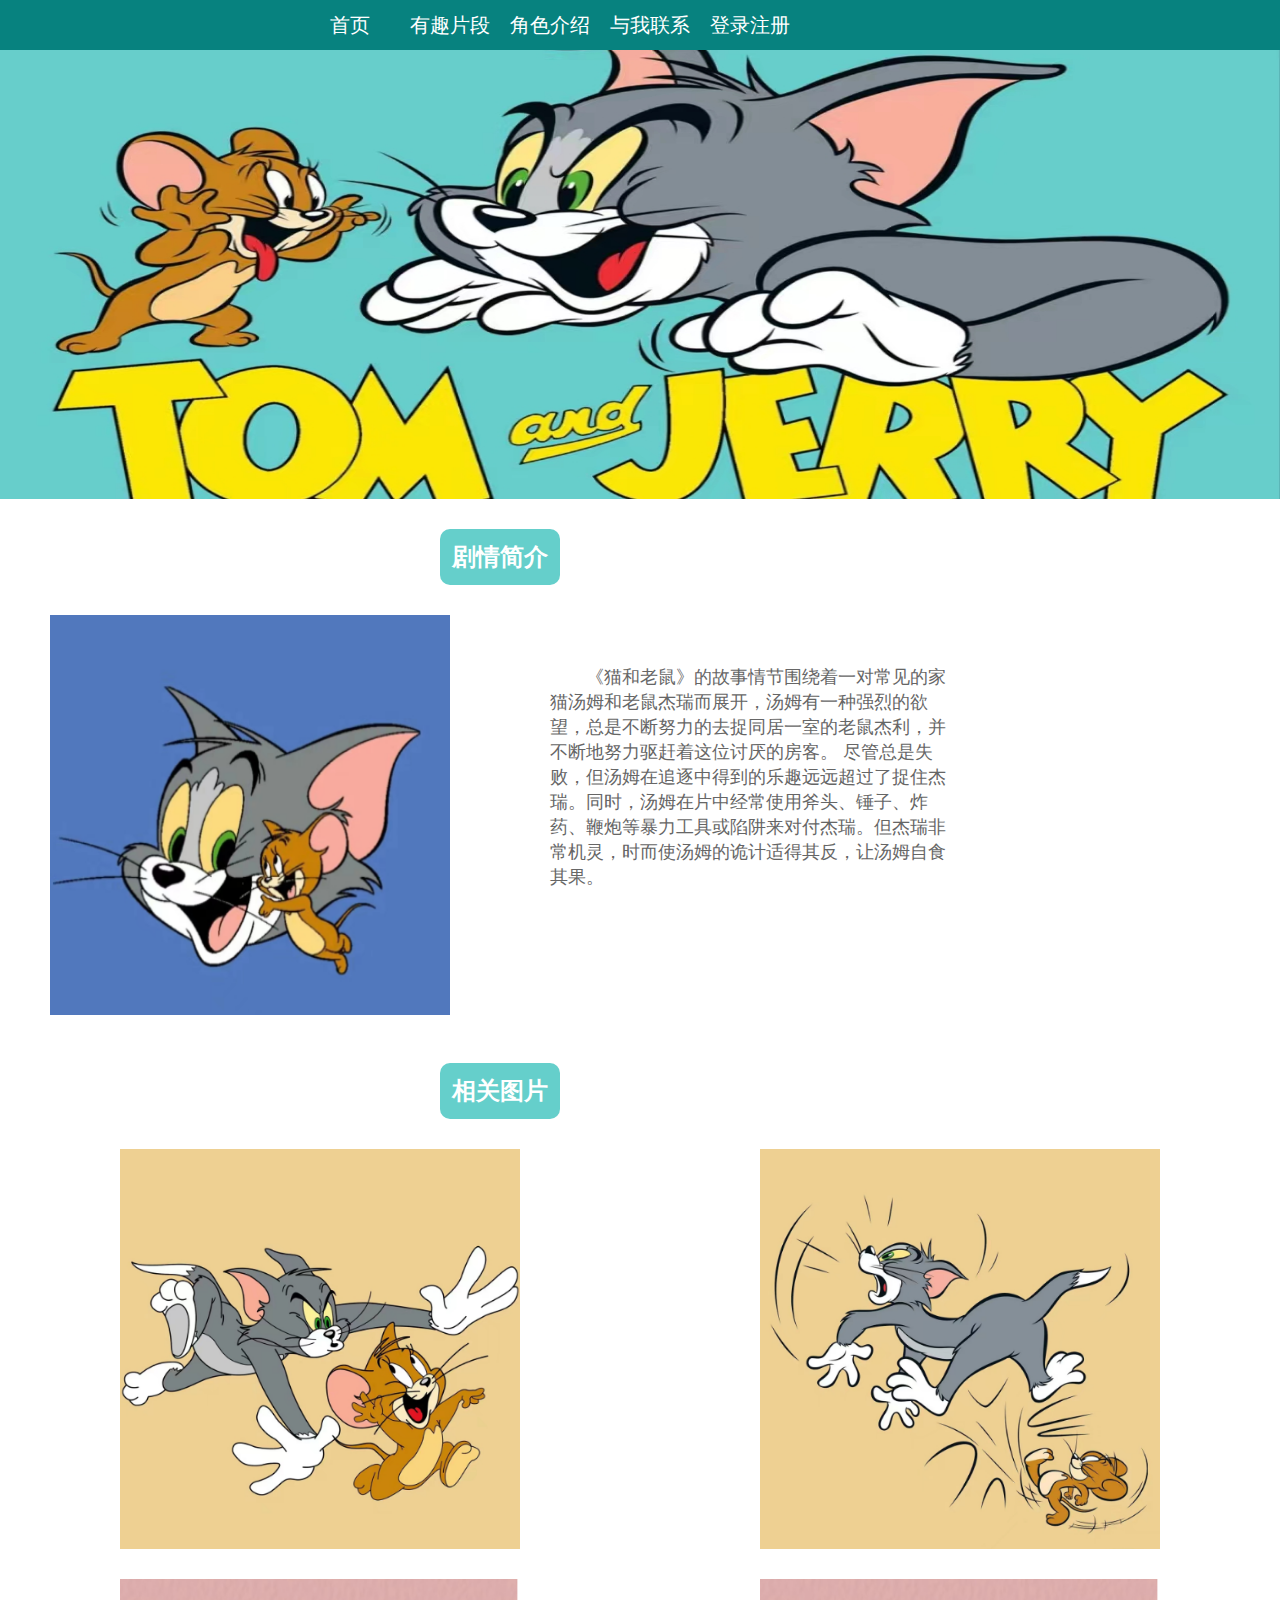
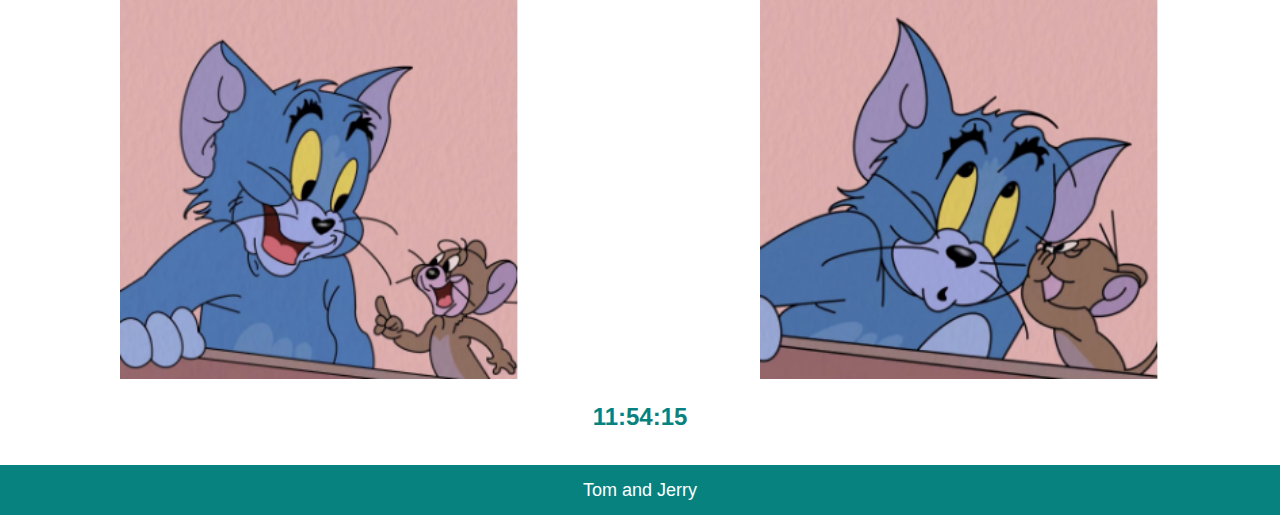
<file: index.html>
<!DOCTYPE html>
<html lang="en">

<head>
    <meta charset="UTF-8">
    <meta http-equiv="X-UA-Compatible" content="IE=edge">
    <meta name="viewport" content="width=device-width, initial-scale=1.0">
    <title>猫和老鼠</title>
    <link rel="stylesheet" href="./css/style.css">
    <style>
        #scrolling-marquee {
            width: 300px;
            height: 50px;
            overflow: hidden;
            position: relative;
            text-align: center;
            margin-left: 683px;
        }

        #scrolling-marquee p {
            position: absolute;
            white-space: nowrap;
            margin: 0;
            animation: marquee 10s linear infinite;
            color: rgb(201, 132, 143);
        }

        @keyframes marquee {
            0% {
                transform: translateX(100%);
            }

            100% {
                transform: translateX(-100%);
            }
        }
    </style>

</head>

<body>
    <div class="w">
        <div class="nav">
            <div class="right">
                <ul>
                    <li><a href="./index.html">首页</a></li>
                    <li><a href="./sub1.html">有趣片段</a></li>
                    <li><a href="./sub2.html">角色介绍</a></li>
                    <li><a href="./sub3.html">与我联系</a></li>
                    <li><a href="./sub4.html">登录注册</a></li>
                </ul>
            </div>
        </div>
        <div class="banner">
            <img src="./images/01.jpg" alt="">
        </div>
        <div class="container">
            <h2>剧情简介</h2>
            <div class="clearfix">
                <div class="left">
                    <img src="./images/02.jpg" alt="">
                </div>
                <div class="right">
                    <p>
                        《猫和老鼠》的故事情节围绕着一对常见的家猫汤姆和老鼠杰瑞而展开，汤姆有一种强烈的欲望，总是不断努力的去捉同居一室的老鼠杰利，并不断地努力驱赶着这位讨厌的房客。

                        尽管总是失败，但汤姆在追逐中得到的乐趣远远超过了捉住杰瑞。同时，汤姆在片中经常使用斧头、锤子、炸药、鞭炮等暴力工具或陷阱来对付杰瑞。但杰瑞非常机灵，时而使汤姆的诡计适得其反，让汤姆自食其果。

                    </p>
                </div>

            </div>
            <h2>相关图片</h2>
            <ul>
                <li><img src="./images/05.jpg" alt=""></li>
                <li><img src="./images/06.jpg" alt=""></li>
            </ul>
            <ul>
                <li><img src="./images/09.jpg" alt=""></li>
                <li><img src="./images/10.jpg" alt=""></li>
            </ul>

        </div>
        <h1 id="time" style="color: rgb(7, 130, 127); text-align: center;margin-top: 20px;"></h1>

        <div class="footer">
            Tom and Jerry
        </div>
    </div>
    <script>
        function updateTime() {
            var currentTime = new Date();
            var hours = currentTime.getHours();
            var minutes = currentTime.getMinutes();
            var seconds = currentTime.getSeconds();

            // 在一位数前面添加零以保持时间格式一致
            hours = (hours < 10 ? "0" : "") + hours;
            minutes = (minutes < 10 ? "0" : "") + minutes;
            seconds = (seconds < 10 ? "0" : "") + seconds;

            var formattedTime = hours + ":" + minutes + ":" + seconds;
            document.getElementById("time").innerHTML = formattedTime;
        }

        // 初始加载时间
        updateTime();

        // 每秒钟更新一次时间
        setInterval(updateTime, 1000);
    </script>

</body>

</html>
</file>
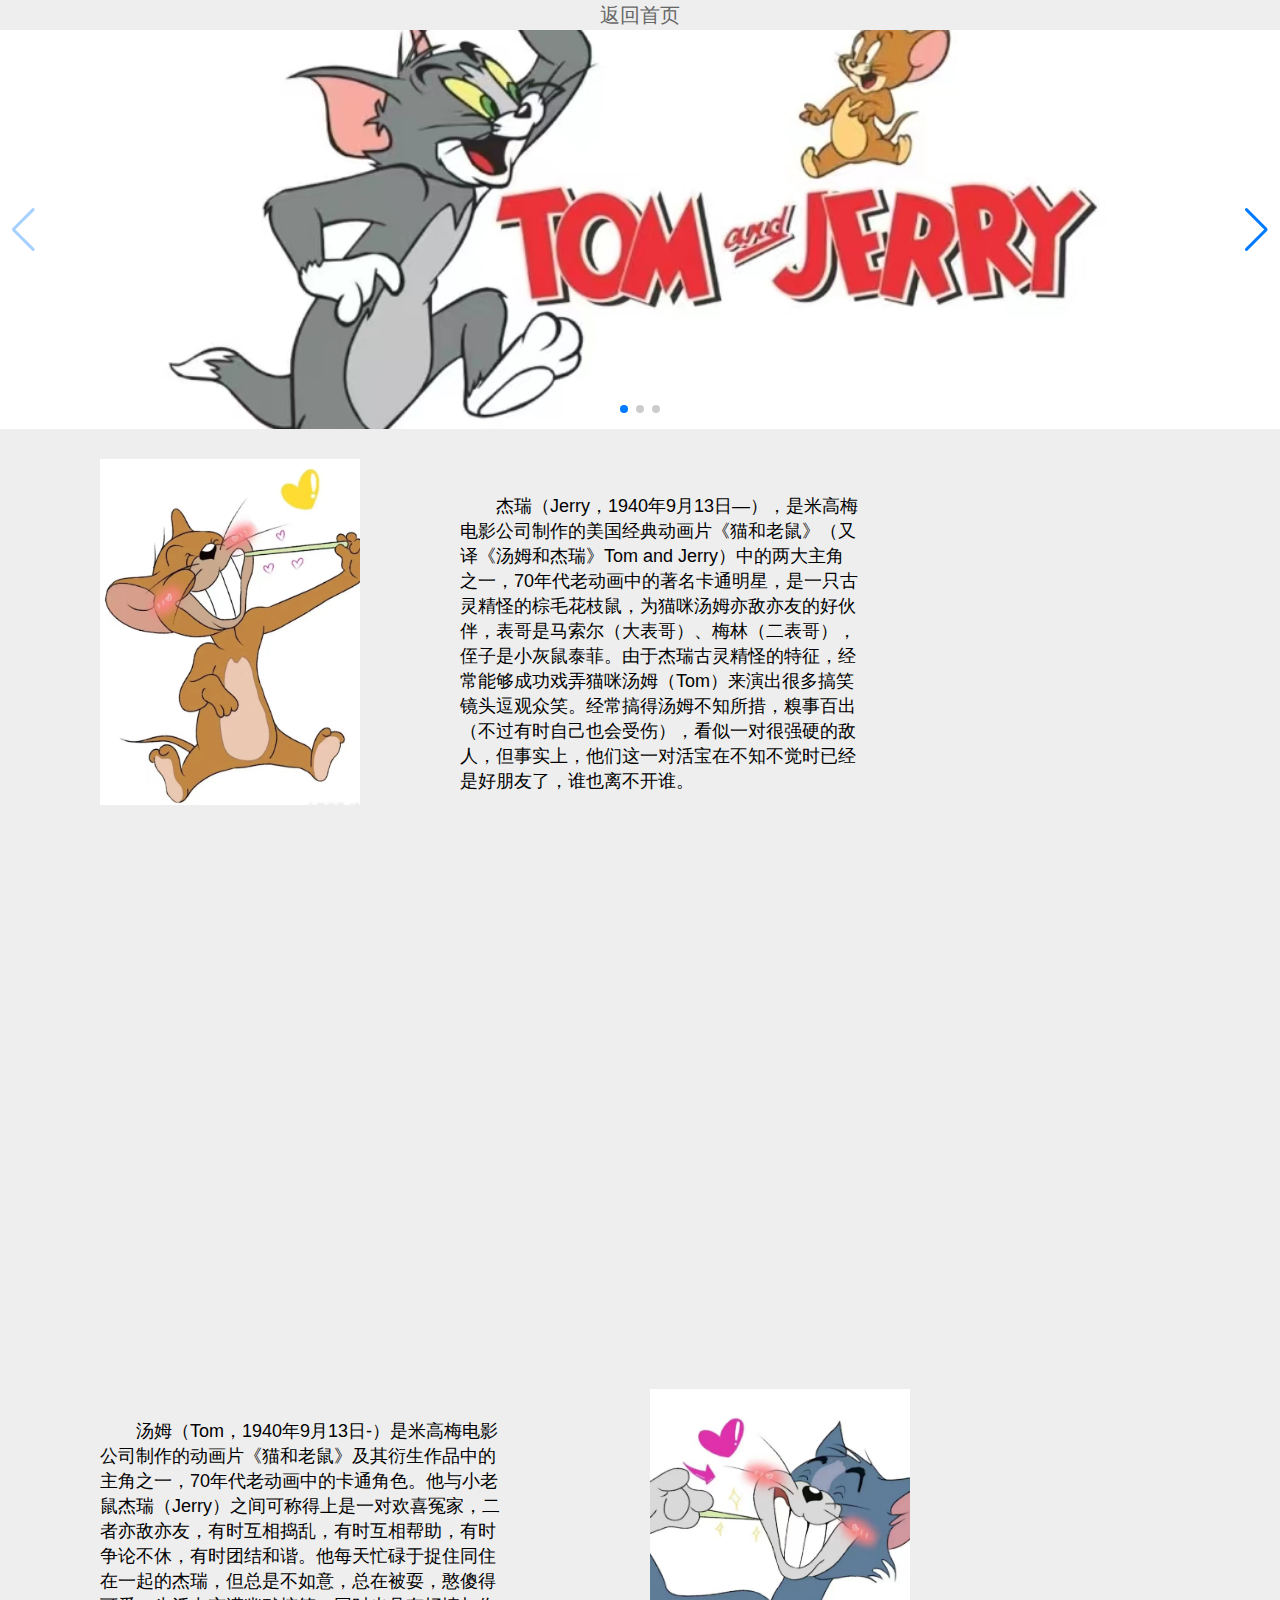
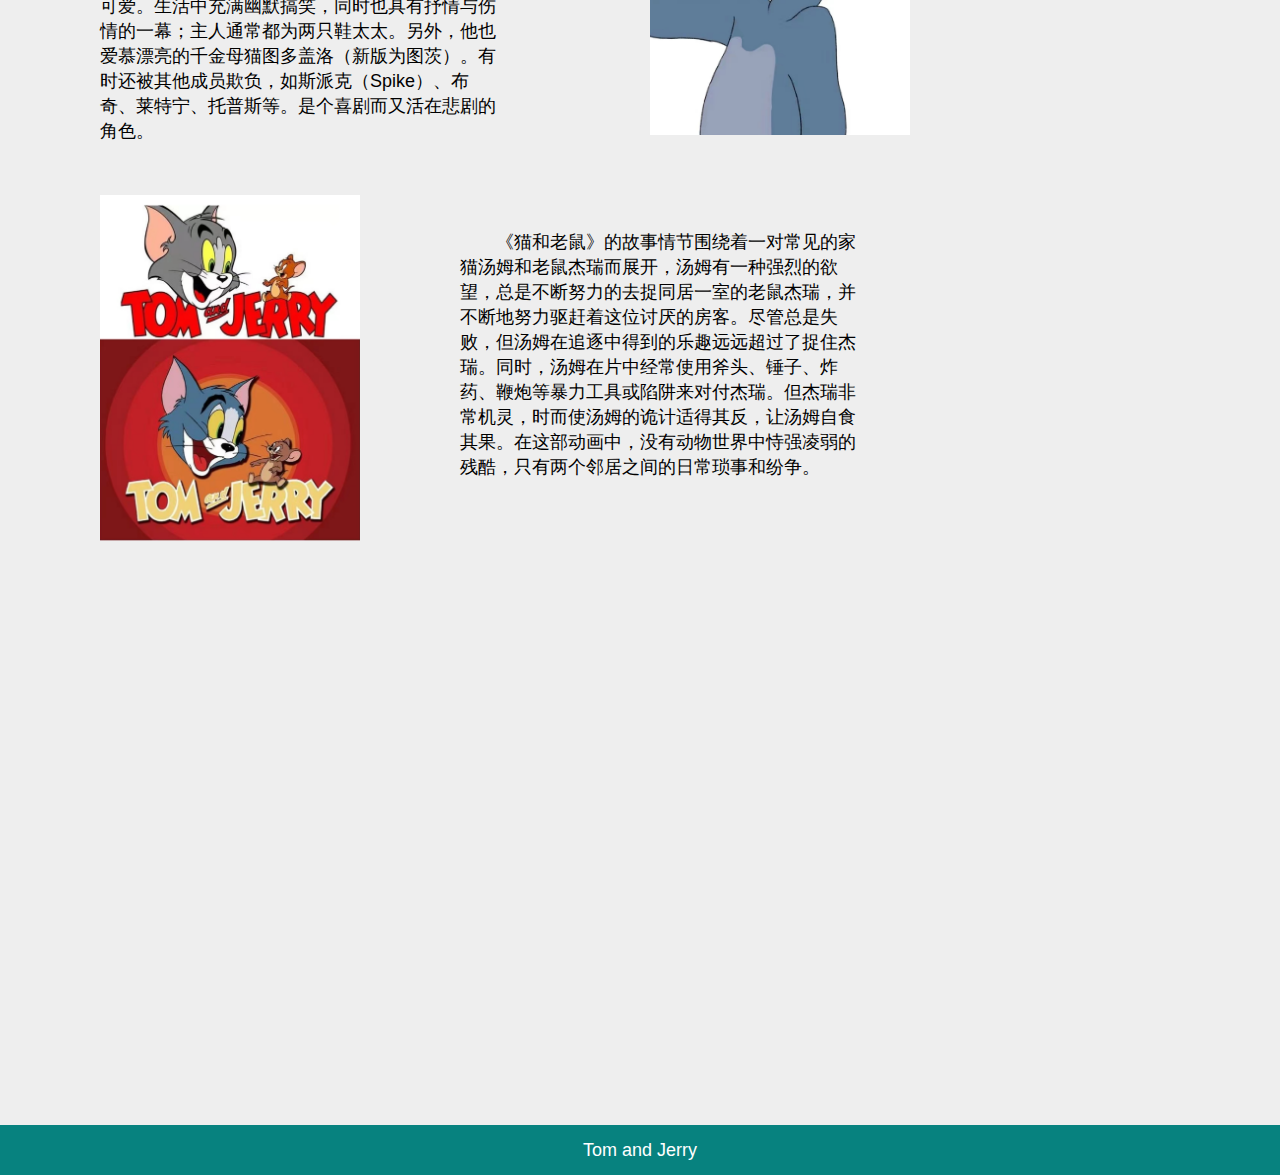
<file: sub2.html>
<!DOCTYPE html>
<html lang="en">

<head>
    <meta charset="UTF-8">
    <meta http-equiv="X-UA-Compatible" content="IE=edge">
    <meta name="viewport" content="width=device-width, initial-scale=1.0">
    <title>角色介绍</title>
    <link rel="stylesheet" href="./css/style.css">
    <link rel="stylesheet" href="./css/swiper-bundle.min.css">
    <style>
        html,
        body {
            position: relative;
            height: 100%;
        }

        body {
            background: #eee;
            font-family: Helvetica Neue, Helvetica, Arial, sans-serif;
            font-size: 14px;
            color: #000;
            margin: 0;
            padding: 0;
        }

        .swiper {
            width: 100%;
            height: 100%;
        }

        .swiper-slide {
            text-align: center;
            font-size: 18px;
            background: #fff;
            display: -webkit-box;
            display: -ms-flexbox;
            display: -webkit-flex;
            display: flex;
            -webkit-box-pack: center;
            -ms-flex-pack: center;
            -webkit-justify-content: center;
            justify-content: center;
            -webkit-box-align: center;
            -ms-flex-align: center;
            -webkit-align-items: center;
            align-items: center;
        }

        .swiper-slide img {
            display: block;
            width: 100%;
            height: 100%;
            object-fit: cover;
        }
    </style>

</head>

<body>
   		<div class="d"><a href="index.html">返回首页</a></div>
        <div class="banner">
            <div class="swiper mySwiper">
                <div class="swiper-wrapper">
                    <div class="swiper-slide"><img src="./images/08.jpg" alt="" style="width: 1200px;height: 400px;">
                    </div>
                    <div class="swiper-slide"><img src="./images/07.jpg" alt="" style="width: 1200px;height: 400px;">
                    </div>
                    <div class="swiper-slide"><img src="./images/03.jpg" alt="" style="width: 1200px;height: 400px;">
                    </div>
                </div>
                <div class="swiper-button-next"></div>
                <div class="swiper-button-prev"></div>
                <div class="swiper-pagination"></div>
            </div>
        </div>
        <div class="clearfix box2">
            <div class="left">
                <img src="./images/12.jpg" alt="" style="width: 260px;height: 346px;">
            </div>
            <div class="right">
                <p>杰瑞（Jerry，1940年9月13日—），是米高梅电影公司制作的美国经典动画片《猫和老鼠》（又译《汤姆和杰瑞》Tom and
                    Jerry）中的两大主角之一，70年代老动画中的著名卡通明星，是一只古灵精怪的棕毛花枝鼠，为猫咪汤姆亦敌亦友的好伙伴，表哥是马索尔（大表哥）、梅林（二表哥），侄子是小灰鼠泰菲。由于杰瑞古灵精怪的特征，经常能够成功戏弄猫咪汤姆（Tom）来演出很多搞笑镜头逗观众笑。经常搞得汤姆不知所措，糗事百出（不过有时自己也会受伤），看似一对很强硬的敌人，但事实上，他们这一对活宝在不知不觉时已经是好朋友了，谁也离不开谁。
                </p>
            </div>
        </div>
        <div class="box3 clearfix">
            <div class="left">
                <p>汤姆（Tom，1940年9月13日-）是米高梅电影公司制作的动画片《猫和老鼠》及其衍生作品中的主角之一，70年代老动画中的卡通角色。他与小老鼠杰瑞（Jerry）之间可称得上是一对欢喜冤家，二者亦敌亦友，有时互相捣乱，有时互相帮助，有时争论不休，有时团结和谐。他每天忙碌于捉住同住在一起的杰瑞，但总是不如意，总在被耍，憨傻得可爱。生活中充满幽默搞笑，同时也具有抒情与伤情的一幕；主人通常都为两只鞋太太。另外，他也爱慕漂亮的千金母猫图多盖洛（新版为图茨）。有时还被其他成员欺负，如斯派克（Spike）、布奇、莱特宁、托普斯等。是个喜剧而又活在悲剧的角色。
                </p>
            </div>
            <div class="right">
                <img src="./images/13.jpg" alt="" style="width: 260px;height: 346px;">
            </div>
        </div>
        <div class="clearfix box2">
            <div class="left">
                <img src="./images/14.jpg" alt="" style="width: 260px;height: 346px;">
            </div>
            <div class="right">
                <p>《猫和老鼠》的故事情节围绕着一对常见的家猫汤姆和老鼠杰瑞而展开，汤姆有一种强烈的欲望，总是不断努力的去捉同居一室的老鼠杰瑞，并不断地努力驱赶着这位讨厌的房客。尽管总是失败，但汤姆在追逐中得到的乐趣远远超过了捉住杰瑞。同时，汤姆在片中经常使用斧头、锤子、炸药、鞭炮等暴力工具或陷阱来对付杰瑞。但杰瑞非常机灵，时而使汤姆的诡计适得其反，让汤姆自食其果。在这部动画中，没有动物世界中恃强凌弱的残酷，只有两个邻居之间的日常琐事和纷争。
                </p>
            </div>
        </div>
        <div class="footer">
            Tom and Jerry
        </div>
    <script src="./js/swiper-bundle.min.js"></script>
    <script>
        var swiper = new Swiper(".mySwiper", {
            cssMode: true,
            navigation: {
                nextEl: ".swiper-button-next",
                prevEl: ".swiper-button-prev",
            },
            pagination: {
                el: ".swiper-pagination",
            },
            mousewheel: true,
            keyboard: true,
        });
    </script>

</body>

</html>
</file>
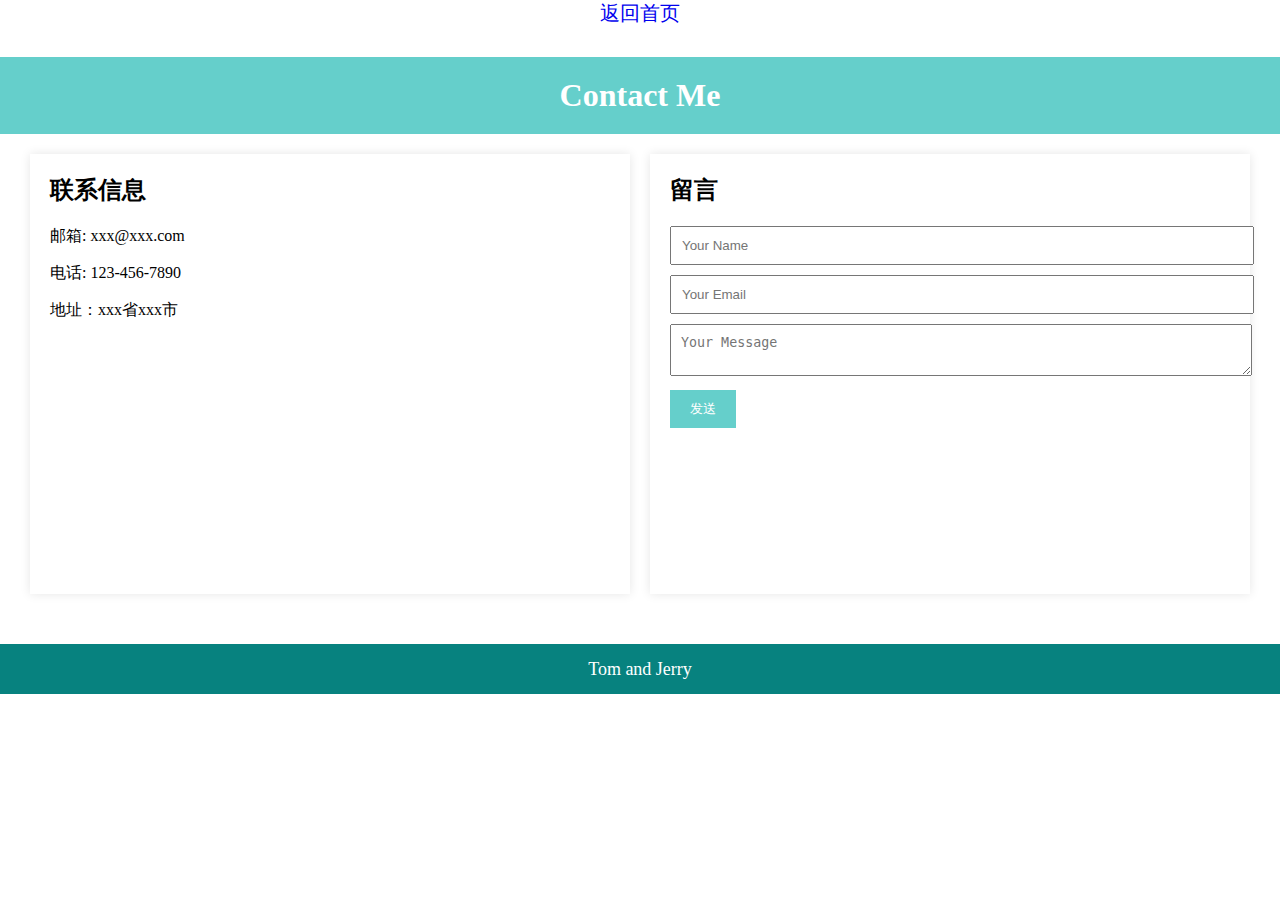
<file: sub3.html>
<!DOCTYPE html>
<html lang="en">

<head>
    <meta charset="UTF-8">
    <meta name="viewport" content="width=device-width, initial-scale=1.0">
    <title>与我联系</title>
    <style>
        header {
            background-color: rgb(101, 207, 203);
            color: #fff;
            padding: 20px;
            text-align: center;
        }

        h1 {
            margin: 0;
        }

        .container {
            display: flex;
            justify-content: center;
            align-items: flex-start;
            padding: 20px;
        }

        .column {
            width: 50%;
            padding: 20px;
            background-color: #fff;
            box-shadow: 0 0 10px rgba(0, 0, 0, 0.1);
            margin: 0 10px;
            animation: fade-in 1s ease;
            height: 400px;
        }

        @keyframes fade-in {
            0% {
                opacity: 0;
            }

            100% {
                opacity: 1;
            }
        }

        h2 {
            margin-top: 0;
        }

        form input,
        form textarea {
            width: 100%;
            padding: 10px;
            margin-bottom: 10px;
        }

        form button {
            padding: 10px 20px;
            background-color: rgb(101, 207, 203);
            color: #fff;
            border: none;
            cursor: pointer;
        }


        a {
            text-decoration: none;
        }

        .footer {
            height: 50px;
            background-color: rgb(7, 130, 127);
            font-size: 18px;
            color: #fff;
            margin-top: 30px;
            line-height: 50px;
            text-align: center;
        }
	      body {
            margin: 0;
            padding: 0;
        }
		.d{
			display: block;
			font-size: 20px;
			color: #ffffff;
			text-align: center;
		}
	
    </style>

</head>

<body>
        <div class="d"><a href="index.html">返回首页</a></div>
        <header style="margin-top: 30px;">
            <h1 style="text-align: center;">Contact Me</h1>
        </header>

        <div class="container">
            <div class="column">
                <h2>联系信息</h2>
                <p>邮箱: xxx@xxx.com</p>
                <p>电话: 123-456-7890</p>
                <p>地址：xxx省xxx市</p>
            </div>

            <div class="column">
                <h2>留言</h2>
                <form id="contact-form" onsubmit="event.preventDefault(); validateForm();">
                    <input type="text" name="name" id="name" placeholder="Your Name" required>
                    <input type="email" name="email" id="email" placeholder="Your Email" required>
                    <textarea name="message" id="message" placeholder="Your Message" required></textarea>
                    <button type="submit">发送</button>
                </form>
            </div>
        </div>
        <div class="footer">
            Tom and Jerry
        </div>

    </div>
   
</body>

</html>
</file>
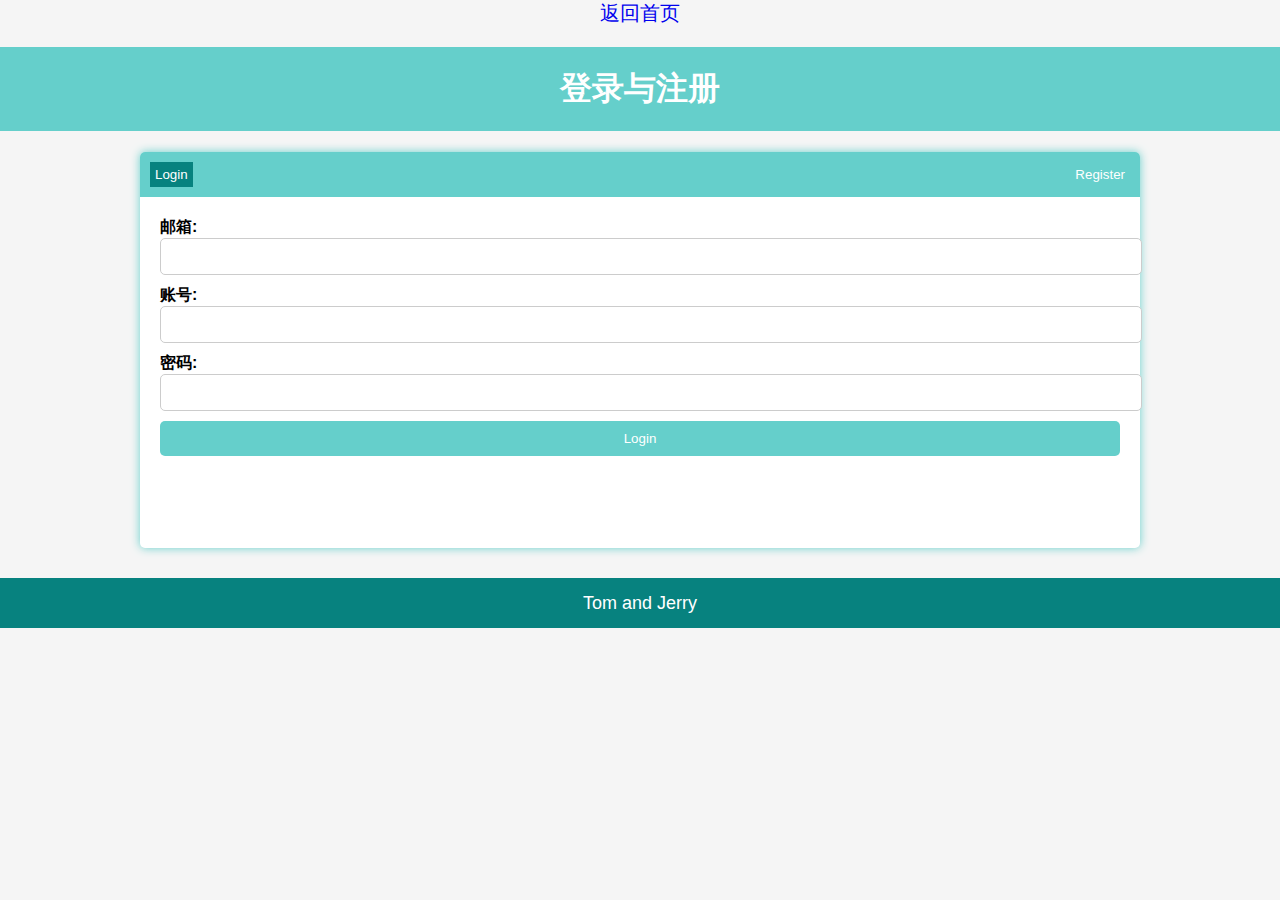
<file: sub4.html>
<!DOCTYPE html>
<html lang="en">

<head>
    <meta charset="UTF-8">
    <meta name="viewport" content="width=device-width, initial-scale=1.0">
    <title>与我联系</title>
    <style>

        a {
            text-decoration: none;
        }

        .footer {
            height: 50px;
            background-color: rgb(7, 130, 127);
            font-size: 18px;
            color: #fff;
            margin-top: 30px;
            line-height: 50px;
            text-align: center;
        }

        body {
            font-family: Arial, sans-serif;
            background-color: #f5f5f5;
            margin: 0;
            padding: 0;
        }

        .container {
            display: flex;
            justify-content: center;
            align-items: center;
            width: 1000px;
            height: 396px;
			width: 100%;
            height: 100%;
        }

        .tab-container {
            background-color: #fff;
            box-shadow: 0 0 10px rgb(101, 207, 203);
            border-radius: 5px;
            width: 1000px;
            height: 396px;
        }

        .tab-header {
            display: flex;
            justify-content: space-between;
            align-items: center;
            background-color: rgb(101, 207, 203);
            padding: 10px;
            border-radius: 5px 5px 0 0;
        }

        .tab-header button {
            color: #fff;
            border: none;
            background-color: transparent;
            cursor: pointer;
            padding: 5px;
        }

        .tab-header button:focus {
            outline: none;
        }

        .tab-header button.active {
            background-color: #666;
        }

        .tab-content {
            padding: 20px;
        }

        .form-group {
            margin-bottom: 10px;
        }

        .form-group label {
            display: block;
            font-weight: bold;
        }

        .form-group input,
        .form-group select {
            width: 100%;
            padding: 10px;
            border: 1px solid #ccc;
            border-radius: 5px;
        }

        .form-group input[type="submit"] {
            background-color: rgb(101, 207, 203);
            color: #fff;
            border: none;
            cursor: pointer;
        }

        .form-group input[type="submit"]:hover {
            background-color: #555;
        }

        .error {
            color: red;
            font-size: 12px;
            margin-top: 5px;
        }

        .tab-header button.active {
            background-color: rgb(7, 130, 127);
        }
		.d{
			display: block;
			font-size: 20px;
			color: #ffffff;
			text-align: center;
			}
    </style>

</head>

<body>
        <div class="d"><a href="index.html">返回首页</a></div>
        <h1 style="text-align: center;color: #fff;background-color:rgb(101, 207, 203);margin-top: 20px;padding: 20px;">
            登录与注册</h1>

        <div class="container">
            <div class="tab-container">
                <div class="tab-header">
                    <button id="login-tab" class="active">Login</button>
                    <button id="register-tab">Register</button>
                </div>
                <div class="tab-content">
                    <div id="login-form">
                        <form>
                            <div class="form-group">
                                <label for="login-email">邮箱:</label>
                                <input type="email" id="login-email" required>
                            </div>
                            <div class="form-group">
                                <label for="login-password">账号:</label>
                                <input type="text" id="login-password" required>
                            </div>
                            <div class="form-group">
                                <label for="login-password">密码:</label>
                                <input type="password" id="login-password" required>
                            </div>

                            <div class="form-group">
                                <input type="submit" value="Login">
                            </div>
                        </form>
                    </div>
                    <div id="register-form" style="display: none;">
                        <form>
                            <div class="form-group">
                                <label for="register-username">用户名:</label>
                                <input type="text" id="register-username" required>
                            </div>
                            <div class="form-group">
                                <label for="register-email">邮箱:</label>
                                <input type="email" id="register-email" required>
                            </div>
                            <div class="form-group">
                                <label for="register-password">密码:</label>
                                <input type="password" id="register-password" required>
                            </div>
                            <div class="form-group">
                                <label for="register-phone">电话:</label>
                                <input type="tel" id="register-phone" required>
                            </div>
                            <div class="form-group">
                                <input type="submit" value="Register">
                            </div>
                        </form>
                    </div>
                </div>
            </div>
        </div>

        <div class="footer">
            Tom and Jerry
        </div>

</body>

</html>
</file>
<file: css/style.css>
* {
    margin: 0;
    padding: 0;
    box-sizing: border-box;
}
em,
i {
    font-style: normal
}

li {
    list-style: none
}

img {
    border: 0;
    vertical-align: middle
}

button {
 
    cursor: pointer
}

a {
    color: #666;
    text-decoration: none
}

a:hover {
    color: #c81623
}

button,
input {
    font-family: Microsoft YaHei, Heiti SC, tahoma, arial, Hiragino Sans GB, "\5B8B\4F53", sans-serif;
    border: 0;
    outline: none;
}

body {
    -webkit-font-smoothing: antialiased;
    background-color: #fff;
    font: 12px/1.5 Microsoft YaHei, Heiti SC, tahoma, arial, Hiragino Sans GB, "\5B8B\4F53", sans-serif;
    color: #666
}

.hide,
.none {
    display: none
}

.clearfix:after {
    visibility: hidden;
    clear: both;
    display: block;
    content: ".";

}




@keyframes big {
    0% {}

    100% {
        transform: scale(1.1);
    }
}

.w {
    width: 100%;
    margin: 0 auto;
}

.w .nav {
    height: 50px;
    line-height: 50px;
    background-color: rgb(7, 130, 127);
}



.w .nav .left img {
    height: 50px;
    margin-left: 50px;
}

.w .nav .right {
    float: left;
}

.w .nav .right ul {
    margin-left: 300px;
    display: flex;
    justify-content: space-around;
    width: 500px;
}

.w .nav .right ul li {
    display: block;
    flex: 1;
    width: 100px;
}

.w .nav .right ul li a {
    display: block;
    font-size: 20px;
    color: #ffffff;
    text-align: center;
}

.w .nav .right ul li a:hover {
    color: rgb(131, 141, 150);
}

.banner {
    width: 100%;
    overflow: hidden;
}

.banner img {
    width: 100%;
    margin-top: -1px;
    height: 450px;
}

.banner img:hover {
    animation: big 2s infinite;
}

.container h2 {
    margin-top: 30px;
    font-size: 24px;
    color: #fff;
    background-color: rgb(101, 207, 203);
    width: 120px;
    padding: 10px;
    text-align: center;
    border-radius: 10px;
    margin-left: 440px;
}

.container ul {
    width: 100%;
    display: flex;
    justify-content: space-around;
    margin-top: 30px;
}

.container ul li {
    width: 400px;
}

.container ul li img {
    width: 100%;
}

.container .left {
    float: left;
    margin-top: 30px;
}

.container .left img {
    width: 400px;
    height: 400px;
    margin-left: 50px;
}

.container .right {
    float: left;
    height: 400px;
    width: 400px;
    margin-left: 100px;
    margin-top: 30px;
}

.container .right p {
    text-indent: 2em;
    font-size: 18px;
    line-height: 25px;
    margin-top: 50px;
}

.footer {
    height: 50px;
    background-color: rgb(7, 130, 127);
    font-size: 18px;
    color: #fff;
    margin-top: 30px;
    line-height: 50px;
    text-align: center;
}

.box {
    margin-top: 30px;
	width: 100%;
    height: 100%;
}

.box .left {
    float: left;
}

.box .left img {
    width: 500px;
    height: 300px;
}

.box .right {
    float: left;
}

.box .right p {
    text-indent: 2em;
    font-size: 18px;
    line-height: 25px;
    margin-top: 50px;
    width: 400px;
    margin-left: 50px;
}

.box1 {
    margin-top: 50px;
}

.box1 img {
    margin: 20px 0 20px 285px;
}

.box1 p {
    text-indent: 2em;
    font-size: 18px;
    line-height: 25px;
    margin-top: 20px;
}

video {
    width: 1000px;
    margin-top: 30px;
}

.box2 {
    margin-top: 30px;
	width: 100%;
    height: 100%;
}

.box2 .left {
    float: left;
}

.box2 .left img {
    margin-left: 100px;
}

.box2 .right {
    float: left;
    margin-left: 100px;
}

.box2 .right p {
    text-indent: 2em;
    font-size: 18px;
    line-height: 25px;
    width: 400px;
    margin-top: 35px;
}

.box3 {
    margin-top: 30px;
}

.box3 .left {
    float: left;
    margin-left: 100px;
}

.box3 .left p {
    text-indent: 2em;
    font-size: 18px;
    line-height: 25px;
    width: 400px;
    margin-top: 30px;
}

.box3 .right {
    float: left;
    margin-left: 150px;
}

.box3 .right img {
    width: 260px;
    height: 346px;
}

.container ul li img {
    width: 400px;
    height: 400px;
}
.d{
	display: block;
    font-size: 20px;
    color: #ffffff;
    text-align: center;
}
</file>
